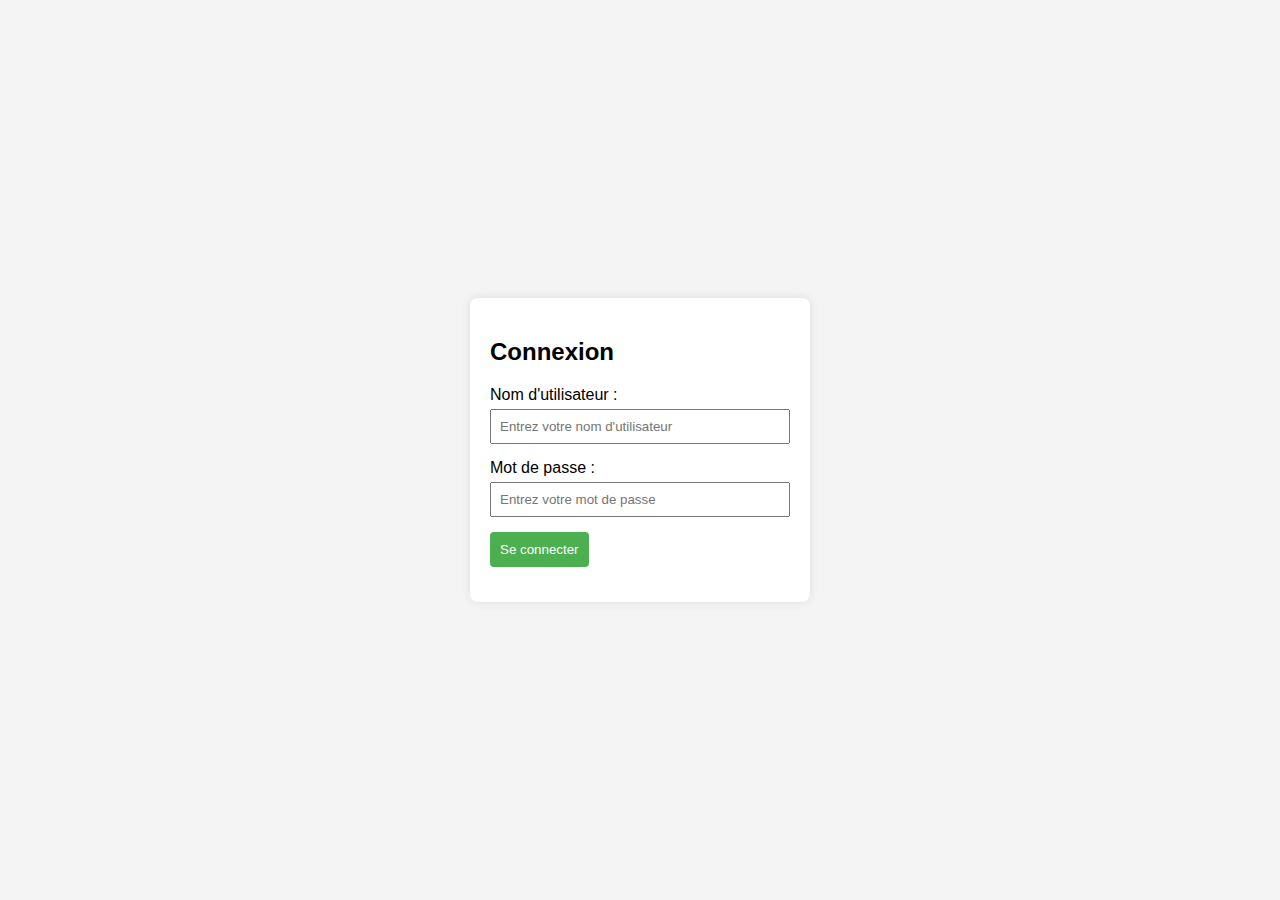
<file: index.html>
<!DOCTYPE html>
<html lang="en">
<head>
  <meta charset="UTF-8">
  <meta name="viewport" content="width=device-width, initial-scale=1.0">
  <title>Interface de Connexion</title>
  <style>
    body {
      font-family: Arial, sans-serif;
      background-color: #f4f4f4;
      display: flex;
      align-items: center;
      justify-content: center;
      height: 100vh;
      margin: 0;
    }

    .login-container {
      background-color: #fff;
      padding: 20px;
      border-radius: 8px;
      box-shadow: 0 0 10px rgba(0, 0, 0, 0.1);
      width: 300px;
    }

    .form-group {
      margin-bottom: 15px;
    }

    .form-group label {
      display: block;
      margin-bottom: 5px;
    }

    .form-group input {
      width: 100%;
      padding: 8px;
      box-sizing: border-box;
    }

    .form-group button {
      background-color: #4caf50;
      color: #fff;
      border: none;
      padding: 10px;
      border-radius: 4px;
      cursor: pointer;
    }
  </style>
</head>
<body>

<div class="login-container">
  <h2>Connexion</h2>
  <div class="form-group">
    <label for="username">Nom d'utilisateur :</label>
    <input type="text" id="username" placeholder="Entrez votre nom d'utilisateur">
  </div>

  <div class="form-group">
    <label for="password">Mot de passe :</label>
    <input type="password" id="password" placeholder="Entrez votre mot de passe">
  </div>

  <div class="form-group">
    <button onclick="login()">Se connecter</button>
  </div>
</div>

<script>
  function login() {
    var username = document.getElementById('username').value;
    var password = document.getElementById('password').value;

    // Ajoutez ici votre logique de connexion, par exemple, une requête AJAX vers un serveur.
    // Pour cet exemple, nous allons simplement afficher les informations dans la console.
    console.log('Nom d\'utilisateur:', username);
    console.log('Mot de passe:', password);
  }
</script>

</body>
</html>
</file>
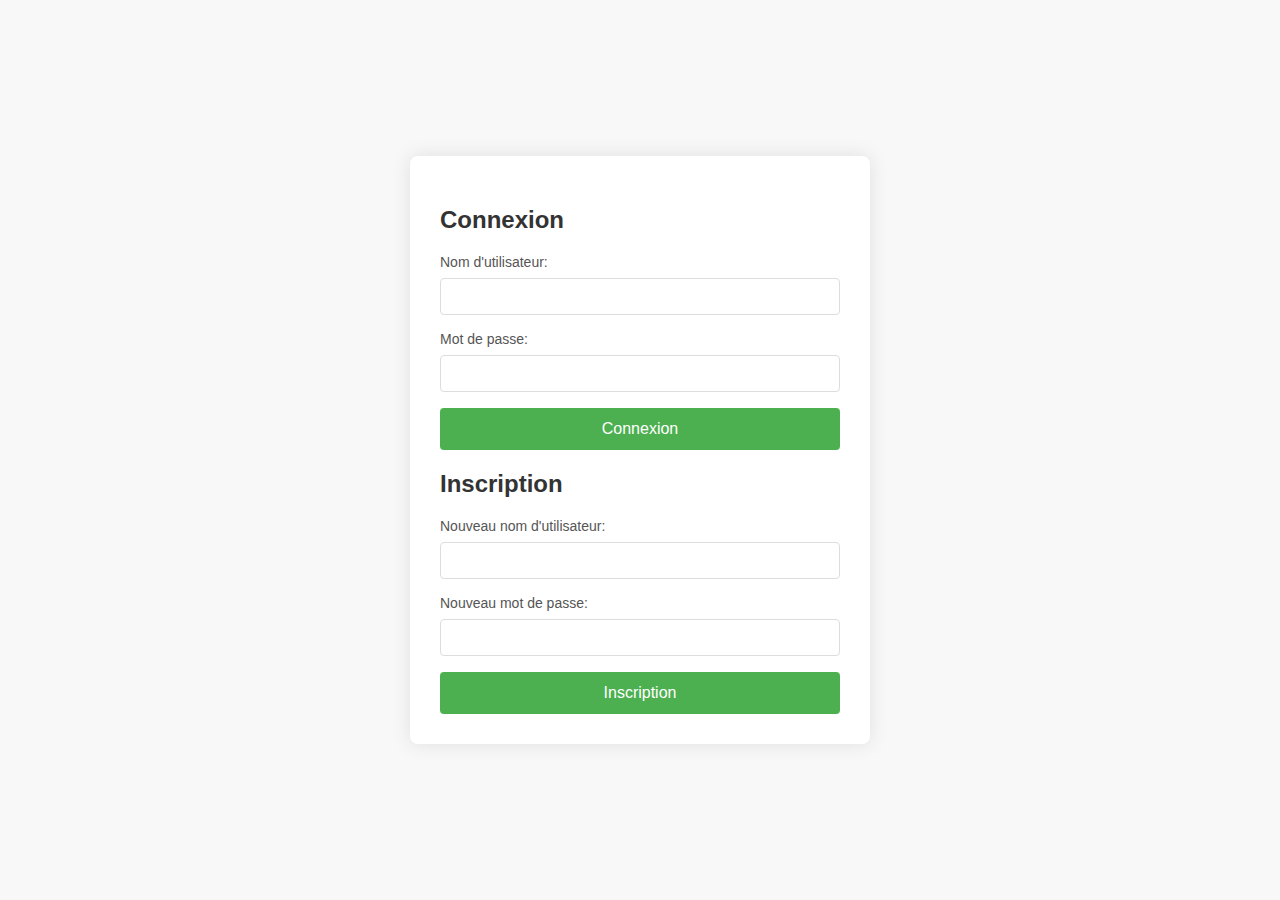
<file: site sandbox/index.html>
<!DOCTYPE html>
<html lang="en">
<head>
    <meta charset="UTF-8">
    <meta name="viewport" content="width=device-width, initial-scale=1.0">
    <title>Site Sandbox</title>
    <link rel="stylesheet" href="style.css">
</head>
<body>
    <div class="container">
        <form id="loginForm">
            <h2>Connexion</h2>
            <label for="username">Nom d'utilisateur:</label>
            <input type="text" id="username" name="username" required>
            <label for="password">Mot de passe:</label>
            <input type="password" id="password" name="password" required>
            <button type="button" onclick="login()">Connexion</button>
        </form>

        <form id="signupForm">
            <h2>Inscription</h2>
            <label for="newUsername">Nouveau nom d'utilisateur:</label>
            <input type="text" id="newUsername" name="newUsername" required>
            <label for="newPassword">Nouveau mot de passe:</label>
            <input type="password" id="newPassword" name="newPassword" required>
            <button type="button" onclick="signup()">Inscription</button>
        </form>
    </div>

    <script src="script.js"></script>
</body>
</html>
</file>
<file: site sandbox/style.css>
body {
    font-family: 'Segoe UI', Tahoma, Geneva, Verdana, sans-serif;
    background-color: #f8f8f8;
    margin: 0;
    display: flex;
    justify-content: center;
    align-items: center;
    height: 100vh;
}

.container {
    background-color: #fff;
    padding: 30px;
    border-radius: 8px;
    box-shadow: 0 0 20px rgba(0, 0, 0, 0.1);
    max-width: 400px;
    width: 100%;
}

form {
    display: flex;
    flex-direction: column;
}

h2 {
    font-size: 24px;
    margin-bottom: 20px;
    color: #333;
}

label {
    font-size: 14px;
    margin-bottom: 8px;
    color: #555;
}

input {
    width: 100%;
    padding: 10px;
    margin-bottom: 16px;
    border: 1px solid #ddd;
    border-radius: 4px;
    box-sizing: border-box;
}

button {
    background-color: #4caf50;
    color: white;
    padding: 12px;
    border: none;
    border-radius: 4px;
    cursor: pointer;
    font-size: 16px;
}

button:hover {
    background-color: #45a049;
}

/* Responsive Styles */
@media (max-width: 600px) {
    .container {
        padding: 20px;
    }
}
</file>
